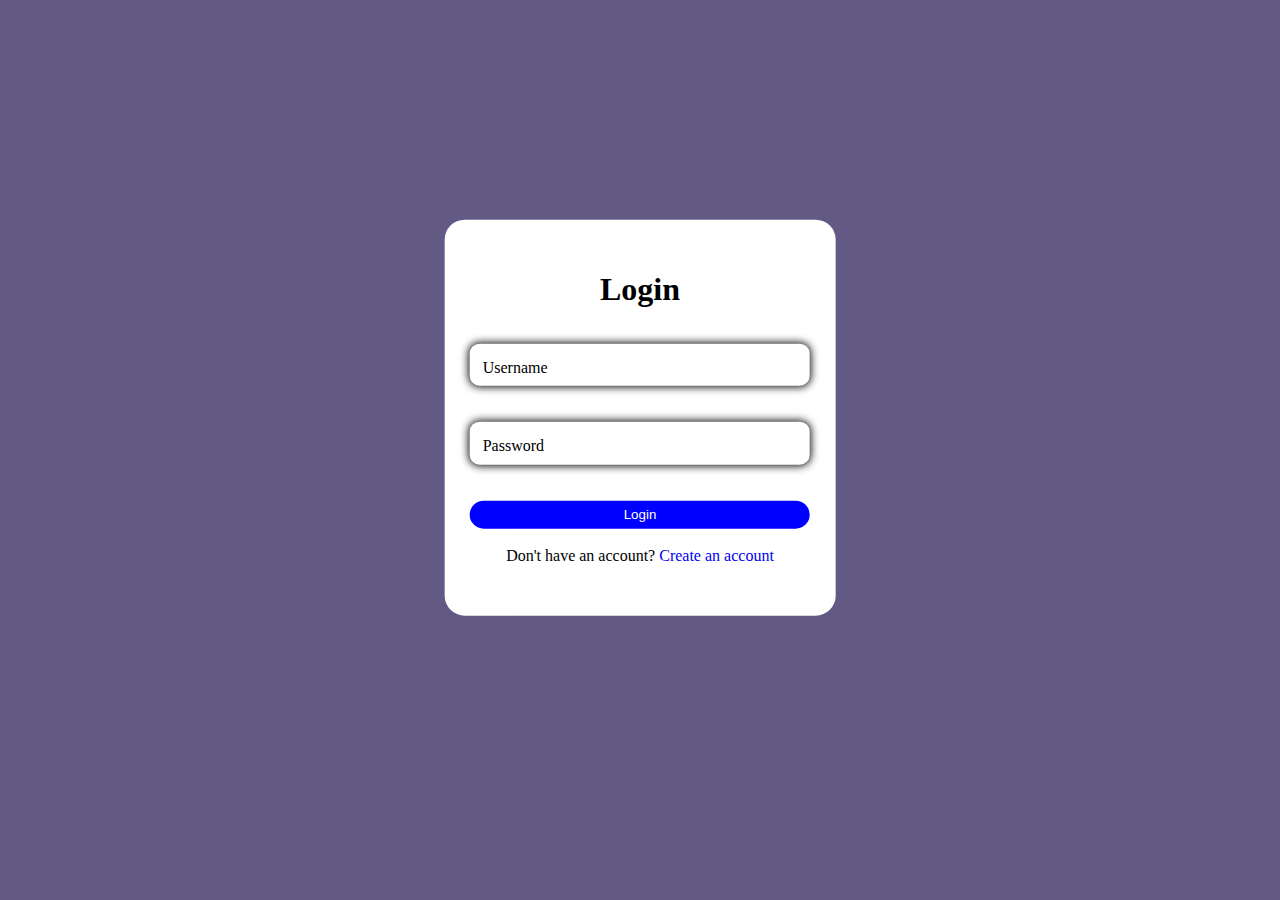
<file: my project/ashley f/cinemix/view/html/login.html>
<!DOCTYPE html>
<html lang="en">
<head>
    <meta charset="UTF-8">
    <meta http-equiv="X-UA-Compatible" content="IE=edge">
    <meta name="viewport" content="width=device-width, initial-scale=1.0">
    <title>Document</title>
    <link rel="stylesheet" href="../css/login.css">
</head>
<body>
    <form action="../../controller/login.php" method="post">
        <section class="container">
            <h1>Login</h1>
            <br><br>
            <div>
                <input type="text" required name="username">
                <label for="Username">Username</label>
            </div>
            <br><br>
            <div>
                <input type="password" required name="password">
                <label for="Password">Password</label>
            </div>
            <br><br>
            <button name="login">Login</button><br><br>
            <p>Don't have an account? <a href="../html/signup.html">Create an account</a></p>
        </section>
    </form>
</body>
</html>
</file>
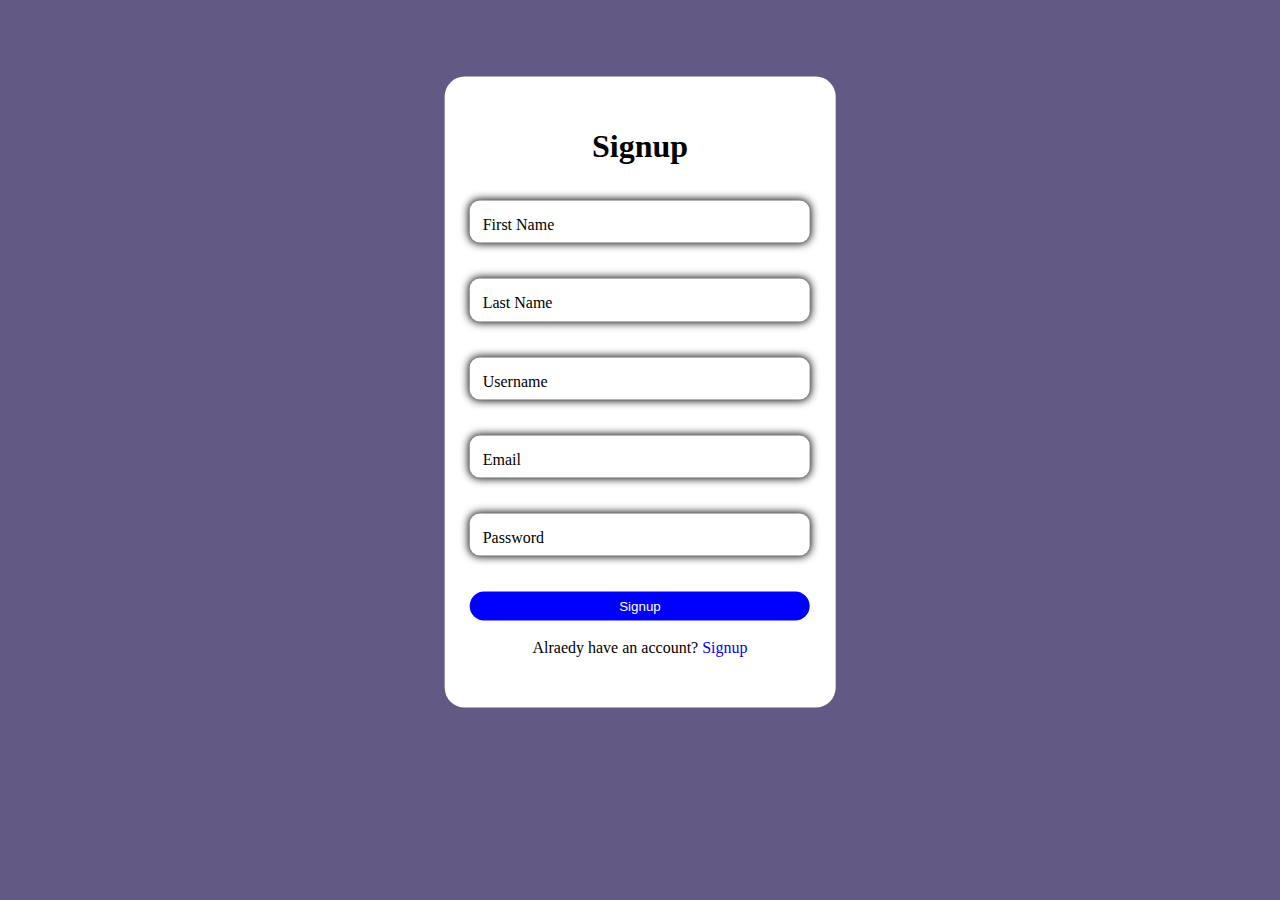
<file: my project/ashley f/cinemix/view/html/signup.html>
<!DOCTYPE html>
<html lang="en">
<head>
    <meta charset="UTF-8">
    <meta http-equiv="X-UA-Compatible" content="IE=edge">
    <meta name="viewport" content="width=device-width, initial-scale=1.0">
    <title>Document</title>
    <link rel="stylesheet" href="../css/signup.css">
</head>
<body>
    <form action="../../controller/signup.php" method="post">
        <section class="container">
            <h1>Signup</h1>
            <br><br>
            <div>
                <input type="text" required name="firstname">
                <label for="Username">First Name</label>
            </div>
            <br><br>
            <div>
                <input type="text" required name="lastname">
                <label for="Last Name">Last Name</label>
            </div>
            <br><br>
            <div>
                <input type="text" required name="username">
                <label for="Username">Username</label>
            </div>
            <br><br>
            <div>
                <input type="text" required name="email">
                <label for="Email">Email</label>
            </div>
            <br><br>
            <div>
                <input type="Password" required name="password">
                <label for="Password">Password</label>
            </div>
            <br><br>
            <button name="signup">Signup</button><br><br>
            <p>Alraedy have an account? <a href="../html/login.html">Signup</a></p>
        </section>
    </form>
</body>
</html>
</file>
<file: my project/ashley f/cinemix/view/css/login.css>
*{
    margin: 0;
    padding: 0;
}
body{
    background-color: #635985;
}
.container{
    position: absolute;
    top: 20%; right: 50%;
    transform: translate(50%, 10%);
    background-color: #fff;
    padding: 4% 2%;
    border-radius: 20px;
    text-align: center;
}
.container div{
    position: relative;
}
input{
    width: 9cm;
    padding: 4% 0%;
    border-radius: 10px;
    outline: none;
    border: none;
    box-shadow: 0 0 9px 1px black;
}
label{
    position: absolute;
    top: 0; left: 2%;
    transform: translate(6px,15px);
    transition: .4s;
}
input:focus{
    border: none;
}
input:focus+label, input:valid+label{
    transform: translate(6px, -15px);
    background-color: #fff;
    padding-inline: 8px;
}
button{
    background-color: blue; 
    width: 9cm;
    padding: 2% 0;
    border: none;
    border-radius: 20px;
    color: white;

}
a{
    text-decoration: none;
}

@media (max-width: 325px) {
    input, button{
        width: 8cm;
    }
    label{
        top: 0; left: 5%;
    }
    input:focus+label, input:valid+label{
        transform: translate(12px, -15px);
    
    }
}
</file>
<file: my project/ashley f/cinemix/view/css/signup.css>
*{
    margin: 0;
    padding: 0;
}
body{
    background-color: #635985;
}
.container{
    position: absolute;
    top: 5%; right: 50%;
    transform: translate(50%, 5%);
    background-color: #fff;
    padding: 4% 2%;
    border-radius: 20px;
    text-align: center;

}
.container div{
    position: relative;
}
input{
    width: 9cm;
    padding: 4% 0%;
    border-radius: 10px;
    outline: none;
    border: none;
    box-shadow: 0 0 9px 1px black;
}
label{
    position: absolute;
    top: 0; left: 2%;
    transform: translate(6px,15px);
    transition: .4s;
}
input:focus{
    border: none;
}
input:focus+label, input:valid+label{
    transform: translate(6px, -15px);
    background-color: #fff;
    padding-inline: 8px;
}
button{
    background-color: blue; 
    width: 9cm;
    padding: 2% 0;
    border: none;
    border-radius: 20px;
    color: white;

}
a{
    text-decoration: none;
}
</file>
